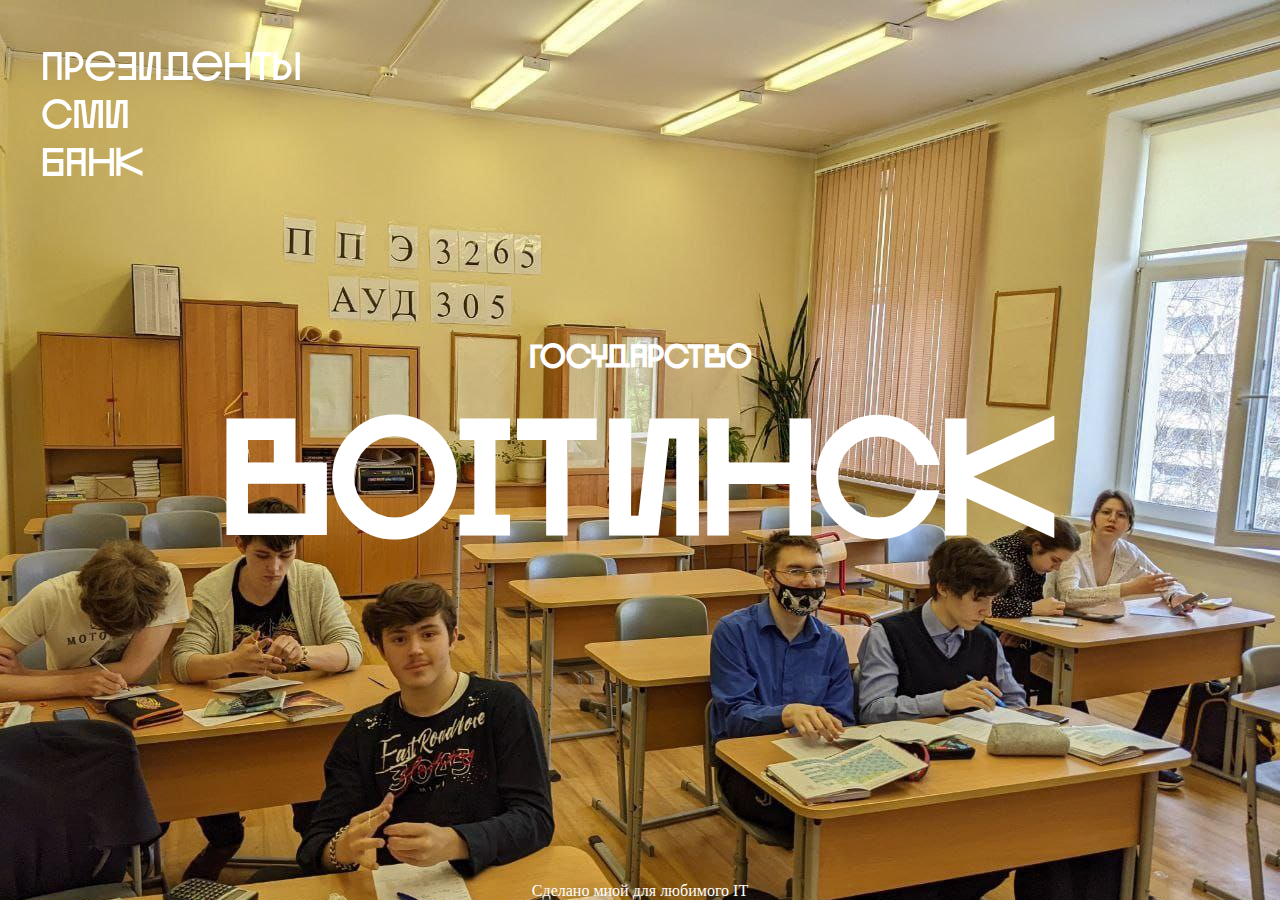
<file: index.html>
<!DOCTYPE html>
<html lang="en">
<head>

   <link rel="stylesheet" href="style.css">
    <meta charset="UTF-8">
    <title>ВоItинск</title>
</head>
<body class="img">
	<div class="nav"><a href="presidents.html">Президенты</a><a href="https://t.me/Voitinsk">СМИ</a><a href="bank.html">Банк</a></div>
   	<div class="text"><h2 class="podname">Государство</h2>
    <h1 class="name">ВоItинск</h1>

	</div>
    <div id="footer">Сделано мной для любимого IT</div>
</body>
</html>
</file>
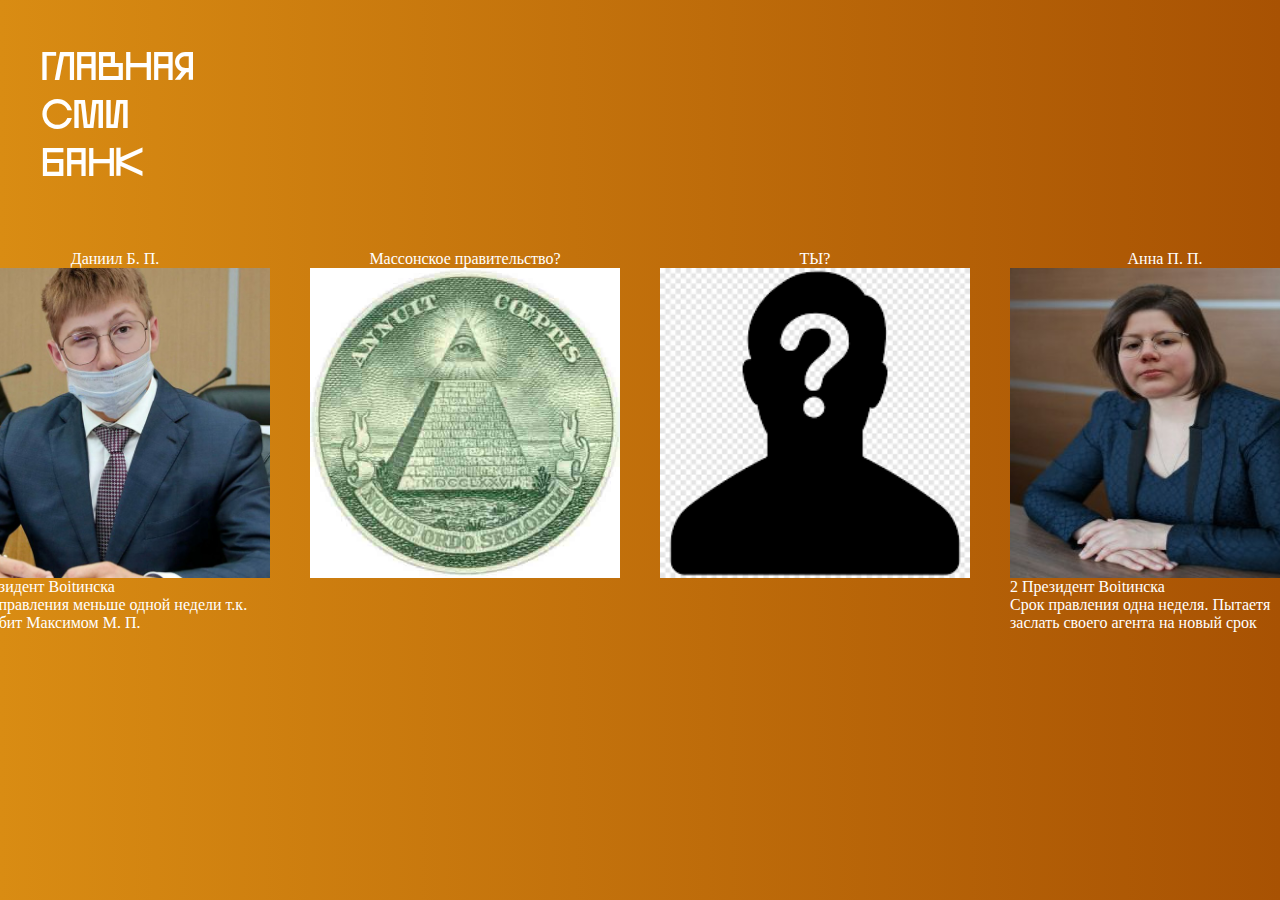
<file: presidents.html>
<!DOCTYPE html>
<html>
<head>
	<link rel="stylesheet" type="text/css" href="style.css">
	<meta charset="utf-8">
	<meta name="viewport" content="width=device-width, initial-scale=1">
	<title></title>
</head>
<body class="gradient">
	<div class="nav"><a href="index.html">Главная</a><a href="https://t.me/Voitinsk">СМИ</a><a href="bank.html">Банк</a></div>
	<div class="main">
		<div class="photo">Даниил Б. П.<img height="310px" width="310px" src="img/3.jpg"> 
			
		1 Президент Воitинска
		
		<br> Срок правления меньше одной недели т.к. был убит Максимом М. П.</div>
		
		<div class="photo">Массонское правительство?<img id="img" onclick="incrementClick()" height="310px" width="310px" src="img/6.jpg"></div>
		<div class="photo">ТЫ?<img height="310px" width="310px" src="img/7.png"></div>
        <div class="photo">Анна П. П.<img height="310px" width="310px" src="img/4.jpg">2 Президент Воitинска <br>
		Срок правления одна неделя. Пытаетя заслать своего агента на новый срок</div>
		
	</div>
	<script src="script.js"></script>
</body>
</html>
</file>
<file: style.css>
html,
body {
  height: 100%;
  padding: 0;
  margin: 0;
  
}
.gradient{
	background-color: black;
	background-image:  linear-gradient(90deg, #d98c13 , #a85203);
}
.img{
	background-image: url("img/2.jpg");
	background-size: cover;
}

.text{
	
	display: flex;
	justify-content: center;
	align-items: center;
	flex-flow: column;
	position: absolute;
	
	top: 0; left: 0; bottom: 0; right: 0;
}
.name{
	color: white;
	font-size: 1000%;
	font-family: "Miratrix";
	margin: 0px;

}

@font-face {
font-family: "Miratrix"; 

src: url("font/Miratrix-Normal.otf") format("truetype"); 
font-style: normal; 
font-weight: normal; 
} 
.podname{
	color: white;
	font-family:  "Miratrix";
	margin: 0px;
	font-size: 200%;
}
a{
	text-decoration: none;
	color: white;
	transition: 0.25s linear;
}
.nav{
	position: fixed;
	height: 100px;
	margin: 0;
	width: 100px;
	color: white;
	font-size: 250%;
	font-family: "Miratrix"; 
	display: flex;
	flex-flow: column;
	padding: 40px;
	justify-content: space-between;

	z-index: 1;
	
}
a:hover{
	color: rgba(255, 255, 255, 0.5);
}
#footer{
	color: white;
	bottom: 0;
	position: absolute;
	
	width: 100%;
	justify-content: center;
	display: flex;
}
.main{
	display: flex;
	justify-content: center;
	height: 100%;
	align-items: center;



}
.photo{
	padding: 20px;
	align-content: center;
	display: flex;
	flex-direction: column;
	color: white;
	width: 310px;
    align-items: center;
	height: 400px;
    
}
.Name{
	font-size: 150%;
	align-content: center;
}
.but{
    position: absolute;
    left: 900000000000000px;
}
</file>
